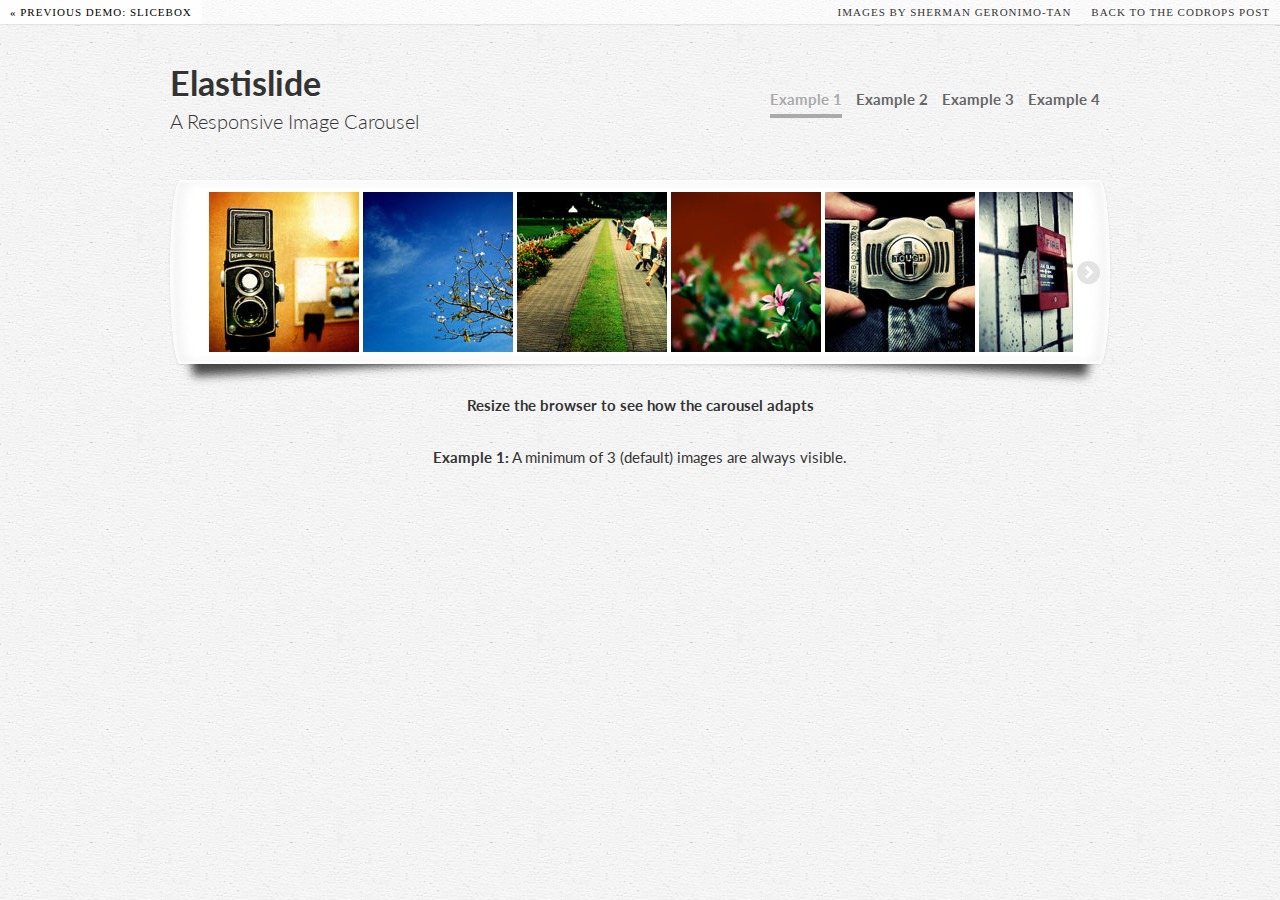
<file: content/js/Elastislide/index.html>
<!DOCTYPE html>
	<!--[if lt IE 7]><html class="no-js lt-ie9 lt-ie8 lt-ie7"><![endif]-->
	<!--[if IE 7]><html class="no-js lt-ie9 lt-ie8"><![endif]-->
	<!--[if IE 8]><html class="no-js lt-ie9"><![endif]-->
	<!--[if gt IE 8]><!--><html class="no-js"><!--<![endif]-->
    <head>
        <title>Elastislide - A Responsive Image Carousel</title>
		<meta charset="UTF-8" />
		<meta http-equiv="X-UA-Compatible" content="IE=edge,chrome=1"> 
		<meta name="viewport" content="width=device-width, initial-scale=1.0, maximum-scale=1.0, user-scalable=no"> 
        <meta name="keywords" content="carousel, jquery, responsive, fluid, elastic, resize, thumbnail, slider" />
		<meta name="author" content="Codrops" />
		<link rel="shortcut icon" href="../favicon.ico"> 
        <link rel="stylesheet" type="text/css" href="css/demo.css" />
		<link rel="stylesheet" type="text/css" href="css/elastislide.css" />
		<link rel="stylesheet" type="text/css" href="css/custom.css" />
		<script src="js/modernizr.custom.17475.js"></script>
    </head>
    <body>
		<div class="container demo-1">
			<!-- Codrops top bar -->
            <div class="codrops-top clearfix">
               <a href="http://tympanus.net/Development/Slicebox/"><strong>&laquo; Previous Demo: </strong>Slicebox</a>
                <span class="right">
                	<a href="http://www.flickr.com/people/smanography/" target="_blank">Images by Sherman Geronimo-Tan</a>
					<a href="http://tympanus.net/codrops/?p=5677"><strong>back to the Codrops post</strong></a>
                </span>
            </div><!--/ Codrops top bar -->

            <div class="main">
				<header class="clearfix">	
					<h1>Elastislide <span>A Responsive Image Carousel</span></h1>
					<nav class="codrops-demos">
						<a class="current-demo" href="index.html">Example 1</a>
						<a href="index2.html">Example 2</a>
						<a href="index3.html">Example 3</a>
						<a href="index4.html">Example 4</a>
					</nav>
				</header>

				<!-- Elastislide Carousel -->
				<ul id="carousel" class="elastislide-list">
					<li><a href="#"><img src="images/small/1.jpg" alt="image01" /></a></li>
					<li><a href="#"><img src="images/small/2.jpg" alt="image02" /></a></li>
					<li><a href="#"><img src="images/small/3.jpg" alt="image03" /></a></li>
					<li><a href="#"><img src="images/small/4.jpg" alt="image04" /></a></li>
					<li><a href="#"><img src="images/small/5.jpg" alt="image05" /></a></li>
					<li><a href="#"><img src="images/small/6.jpg" alt="image06" /></a></li>
					<li><a href="#"><img src="images/small/7.jpg" alt="image07" /></a></li>
					<li><a href="#"><img src="images/small/8.jpg" alt="image08" /></a></li>
					<li><a href="#"><img src="images/small/9.jpg" alt="image09" /></a></li>
					<li><a href="#"><img src="images/small/10.jpg" alt="image10" /></a></li>
					<li><a href="#"><img src="images/small/11.jpg" alt="image11" /></a></li>
					<li><a href="#"><img src="images/small/12.jpg" alt="image12" /></a></li>
					<li><a href="#"><img src="images/small/13.jpg" alt="image13" /></a></li>
					<li><a href="#"><img src="images/small/14.jpg" alt="image14" /></a></li>
					<li><a href="#"><img src="images/small/15.jpg" alt="image15" /></a></li>
					<li><a href="#"><img src="images/small/16.jpg" alt="image16" /></a></li>
					<li><a href="#"><img src="images/small/17.jpg" alt="image17" /></a></li>
					<li><a href="#"><img src="images/small/18.jpg" alt="image18" /></a></li>
					<li><a href="#"><img src="images/small/19.jpg" alt="image19" /></a></li>
					<li><a href="#"><img src="images/small/20.jpg" alt="image20" /></a></li>
				</ul>
				<!-- End Elastislide Carousel -->

				<p><strong>Resize the browser to see how the carousel adapts</strong></p>

				<p class="info"><strong>Example 1:</strong> A minimum of 3 (default) images are always visible.</p>
			</div>
		</div>
		<script type="text/javascript" src="http://ajax.googleapis.com/ajax/libs/jquery/1.8.2/jquery.min.js"></script>
		<script type="text/javascript" src="js/jquerypp.custom.js"></script>
		<script type="text/javascript" src="js/jquery.elastislide.js"></script>
		<script type="text/javascript">
			
			$( '#carousel' ).elastislide();
			
		</script>
    </body>
</html>
</file>
<file: content/js/Elastislide/css/demo.css>
/* General Demo Style */
@import url(http://fonts.googleapis.com/css?family=Lato:300,400,700);

html { height: 100%; }

*,
*:after,
*:before {
	-webkit-box-sizing: border-box;
	-moz-box-sizing: border-box;
	box-sizing: border-box;
	padding: 0;
	margin: 0;
}

/* Clearfix hack by Nicolas Gallagher: http://nicolasgallagher.com/micro-clearfix-hack/ */
.clearfix:before,
.clearfix:after {
    content: " "; /* 1 */
    display: table; /* 2 */
}

.clearfix:after {
    clear: both;
}

.clearfix {
    *zoom: 1;
}

body {
    font-family: 'Lato', Calibri, Arial, sans-serif;
    background: #ddd url(../images/bg.jpg) repeat top left;
    font-weight: 300;
    font-size: 15px;
    color: #333;
    -webkit-font-smoothing: antialiased;
    overflow-y: scroll;
    overflow-x: hidden;
    text-shadow: 0 1px 0 rgba(255,255,255,0.8);
}

a {
	color: #555;
	text-decoration: none;
}

.container {
	width: 100%;
	position: relative;
}

.clr {
	clear: both;
	float: none;
}

.main {
	width: 95%;
	max-width: 960px;
	padding: 0 10px;
	margin: 0 auto;
	position: relative;
}

.main > header {
	padding: 40px 0;
}

.main > header h1 {
	font-size: 34px;
	line-height: 38px;
	margin: 0;
	font-weight: 700;
	color: #333;
	float: left;
}

.main > header h1 span {
	display: block;
	font-size: 20px;
	font-weight: 300;
}

.main p {
	padding: 30px 0 0;
	text-align: center;
	font-weight: 400;
	line-height: 22px;
}

/* Header Style */
.codrops-top {
	line-height: 24px;
	font-size: 11px;
	background: #fff;
	background: rgba(255, 255, 255, 0.5);
	text-transform: uppercase;
	z-index: 9999;
	position: relative;
	font-family: Cambria, Georgia, serif;
	box-shadow: 1px 0px 2px rgba(0,0,0,0.2);
}

.codrops-top a {
	padding: 0px 10px;
	letter-spacing: 1px;
	color: #333;
	text-shadow: 0 -1px 0 #fff;
	display: inline-block;
}

.codrops-top a:hover {
	background: rgba(255,255,255,0.8);
	color: #000;
}

.codrops-top span.right {
	float: right;
}

.codrops-top span.right a {
	float: left;
	display: block;
}

/* Demo Buttons Style */
.codrops-demos {
	float: right;
	clear: none;
	padding-top: 10px;
}

.codrops-demos a {
    display: inline-block;
    margin: 10px 10px 10px 0;
    color: #666;
    font-weight: 700;
    line-height: 30px;
    border-bottom: 4px solid transparent;
}

.codrops-demos a:hover {
	color: #000;
	border-color: #000;
}

.codrops-demos a.current-demo,
.codrops-demos a.current-demo:hover {
	color: #aaa;
	border-color: #aaa;
}

.column {
	width: 50%;
	float: left;
	padding: 20px;
	min-height: 300px;
}

.column p {
	text-align: left;
}

.column-20 {
	width: 20%;
}

.column-80 {
	width: 80%;
}

.js .fixed-bar {
	position: fixed;
	width: 100%;
	left: 0;
	bottom: 0;
}

.js .gallery {
	width: 100%;
	max-width: 450px;
	margin: 0 auto;
	border-radius: 20px;
	position: relative;
	background: #000 url(../images/black_denim.png);
	box-shadow: 0 2px 1px rgba(255,255,255,0.9), 0 -2px 1px rgba(255,255,255,0.9);
}

.lt-ie8 .elastislide-list {
	display: none;
}

@media screen and (max-width: 690px) {
	.codrops-demos {
		float: left;
		clear: both;
	}
}
</file>
<file: content/js/Elastislide/css/elastislide.css>
/* Elastislide Style */

.elastislide-list {
	list-style-type: none;
	display: none;
}

.no-js .elastislide-list {
	display: block;
}

.elastislide-carousel ul li {
	min-width: 20px; /* minimum width of the image (min width + border) */
}

.elastislide-wrapper {
	position: relative;
	background-color: #fff;
	margin: 0 auto;
	min-height: 60px;
	box-shadow: 1px 1px 3px rgba(0,0,0,0.2);
}

.elastislide-wrapper.elastislide-loading {
	background-image: url(../images/loading.gif);
	background-repeat: no-repeat;
	background-position: center center;
}

.elastislide-horizontal {
	padding: 10px 40px;
}

.elastislide-vertical {
	padding: 40px 10px;
}

.elastislide-carousel {
	overflow: hidden;
	position: relative;
}

.elastislide-carousel ul {
	position: relative;
	display: block;
	list-style-type: none;
	padding: 0;
	margin: 0;
	-webkit-backface-visibility: hidden;
	-webkit-transform: translateX(0px);
	-moz-transform: translateX(0px);
	-ms-transform: translateX(0px);
	-o-transform: translateX(0px);
	transform: translateX(0px);
}

.elastislide-horizontal ul {
	white-space: nowrap;
}

.elastislide-carousel ul li {
	margin: 0;
	-webkit-backface-visibility: hidden;
}

.elastislide-horizontal ul li {
	height: 100%;
	display: inline-block;
}

.elastislide-vertical ul li {
	display: block;
}

.elastislide-carousel ul li a {
	display: inline-block;
	width: 100%;
}

.elastislide-carousel ul li a img {
	display: block;
	border: 2px solid white;
	max-width: 100%;
}

/* Navigation Arrows */

.elastislide-wrapper nav span {
	position: absolute;
	background: #ddd url(../images/nav.png) no-repeat 4px 3px;
	width: 23px;
	height: 23px;
	border-radius: 50%;
	text-indent: -9000px;
	cursor: pointer;
	opacity: 0.8;
}

.elastislide-wrapper nav span:hover {
	opacity: 1.0
}

.elastislide-horizontal nav span {
	top: 50%;
	left: 10px;
	margin-top: -11px;
}

.elastislide-vertical nav span {
	top: 10px;
	left: 50%;
	margin-left: -11px;
	background-position: -17px 5px;
}

.elastislide-horizontal nav span.elastislide-next {
	right: 10px;
	left: auto;
	background-position: 4px -17px;
}

.elastislide-vertical nav span.elastislide-next {
	bottom: 10px;
	top: auto;
	background-position: -17px -18px;
}
</file>
<file: content/js/Elastislide/css/custom.css>
/* Custom Elastislide Styling */

.demo-1 .elastislide-horizontal {
	padding: 10px 37px;
	border-radius: 10px/90px;
	box-shadow: 
		0 1px 3px rgba(0, 0, 0, 0.1), 
		inset -2px 0 3px 2px rgba(255, 255, 255, 0.6), 
		inset 2px 0 3px 2px rgba(255, 255, 255, 0.6), 
		inset -10px 0 10px 1px rgba(155, 155, 155, 0.1), 
		inset 10px 0 10px 1px rgba(155, 155, 155, 0.1);
}

.demo-1 .elastislide-wrapper:before,
.demo-1 .elastislide-wrapper:after{
	content: '';
	position: absolute;
	z-index: -2;
	bottom: 15px;
	left:  20px;
	width: 50%;
	height: 20%;
	border-radius: 10px/90px;
	box-shadow: 0 15px 10px rgba(0,0,0,0.7);
	-webkit-transform: rotate(-3deg);
	-moz-transform: rotate(-3deg);
	-ms-transform: rotate(-3deg);
	-o-transform: rotate(-3deg);
	transform: rotate(-3deg);
}

.demo-1 .elastislide-wrapper:after {
	right: 20px;
	left: auto;
	-webkit-transform: rotate(3deg);
	-moz-transform: rotate(3deg);
	-ms-transform: rotate(3deg);
	-o-transform: rotate(3deg);
	transform: rotate(3deg);
}

.demo-2 .elastislide-vertical {
	max-width: 170px;
	padding: 37px 10px;
	border-radius: 90px/10px;
	box-shadow: 
		0 1px 3px rgba(0, 0, 0, 0.1), 
		inset -2px 0 3px 2px rgba(255, 255, 255, 0.6), 
		inset 2px 0 3px 2px rgba(255, 255, 255, 0.6), 
		inset 0 -10px 10px 1px rgba(155, 155, 155, 0.1), 
		inset 0 10px 10px 1px rgba(155, 155, 155, 0.1);
}

.demo-2 .elastislide-vertical:before {
	top: 30px;
	bottom: 30px;
	left: 0;
	right: 0;
	content: " ";
	position: absolute;
	z-index: -2;
	box-shadow: 0 0 15px rgba(0,0,0,0.6);
	border-radius: 20px/160px;
}

.demo-2 .elastislide-vertical:after {
	content: " ";
	position: absolute;
	z-index: -2;
}

.demo-3 .elastislide-horizontal {
	background-color: #000;
	padding: 30px 60px;
}

.no-touch .demo-3 .elastislide-horizontal {
	opacity: 0.8;
	-webkit-transition: opacity 0.3s ease-in-out;
	-moz-transition: opacity 0.3s ease-in-out;
	-ms-transition: opacity 0.3s ease-in-out;
	-o-transition: opacity 0.3s ease-in-out;
	transition: opacity 0.3s ease-in-out;
}

.no-touch .demo-3 .elastislide-horizontal:hover {
	opacity: 1;
}

.demo-3 .elastislide-wrapper nav span {
	background-color: #000;
}

.demo-3 .elastislide-carousel ul li a{
	padding: 0 10px;
}

.demo-3 .elastislide-carousel ul li a img {
	border-radius: 10px;
	border: none;
}

.demo-4 .elastislide-horizontal {
	background-color: transparent;
	border-radius: 20px 20px 0 0;
}

.demo-3 .elastislide-horizontal.elastislide-loading,
.demo-4 .elastislide-horizontal.elastislide-loading {
	background-image: url(../images/loading_dark.gif);
}

.demo-4 .elastislide-carousel ul li a{
	padding: 2px;
}

.demo-4 .elastislide-carousel ul li a img {
	border-radius: 10px;
	border: none;
	box-shadow: 0 1px 2px #000;
}

.demo-4 .elastislide-wrapper nav span {
	background-color: #666;
	box-shadow: inset 0 1px 1px rgba(0,0,0,0.2);
}

.demo-4 .image-preview img {
	border-radius: 0 0 20px 20px;
	max-width: 100%;
	display: block;
}

.demo-4 .elastislide-carousel ul li.current-img a img {
	box-shadow: 0 0 3px 2px rgba(62,235,255,0.8);
}

@media screen and (max-width: 460px) {
	.demo-3 .elastislide-horizontal {
		padding: 10px 40px;
	}
}
</file>
